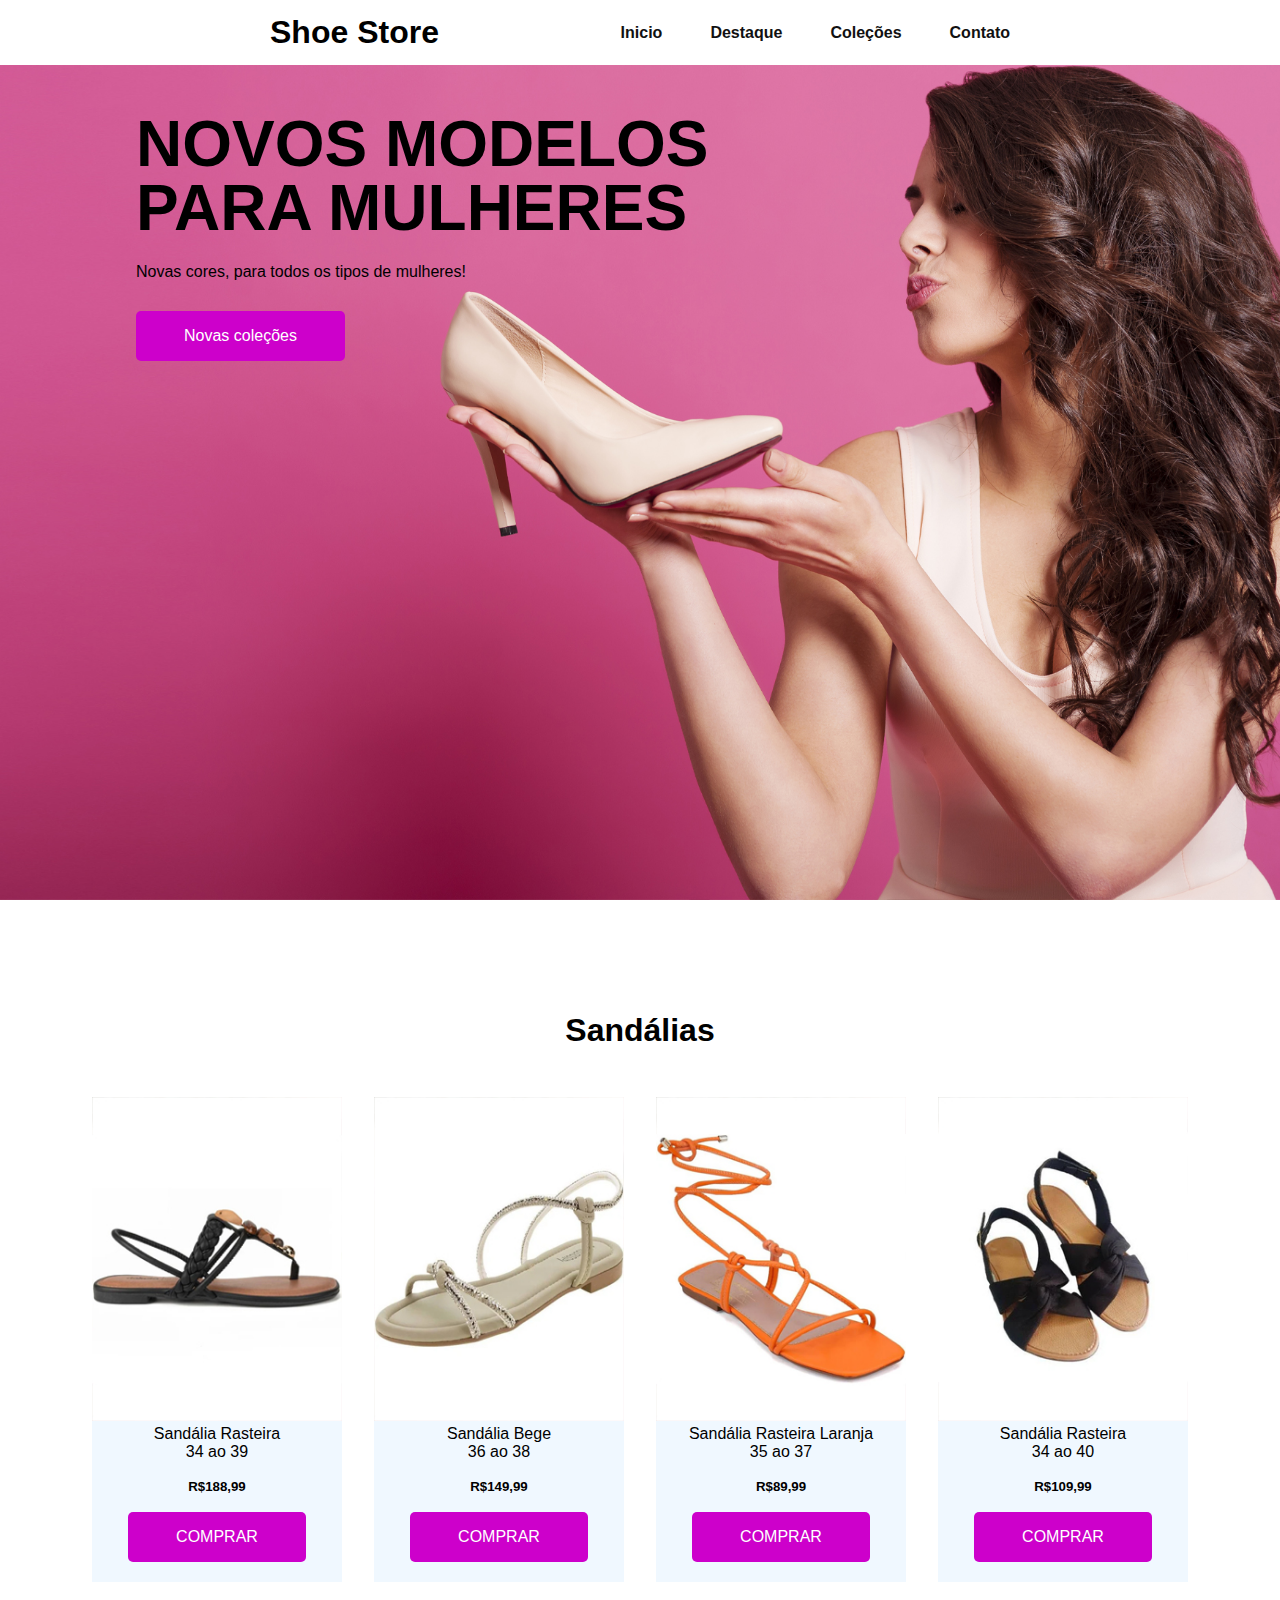
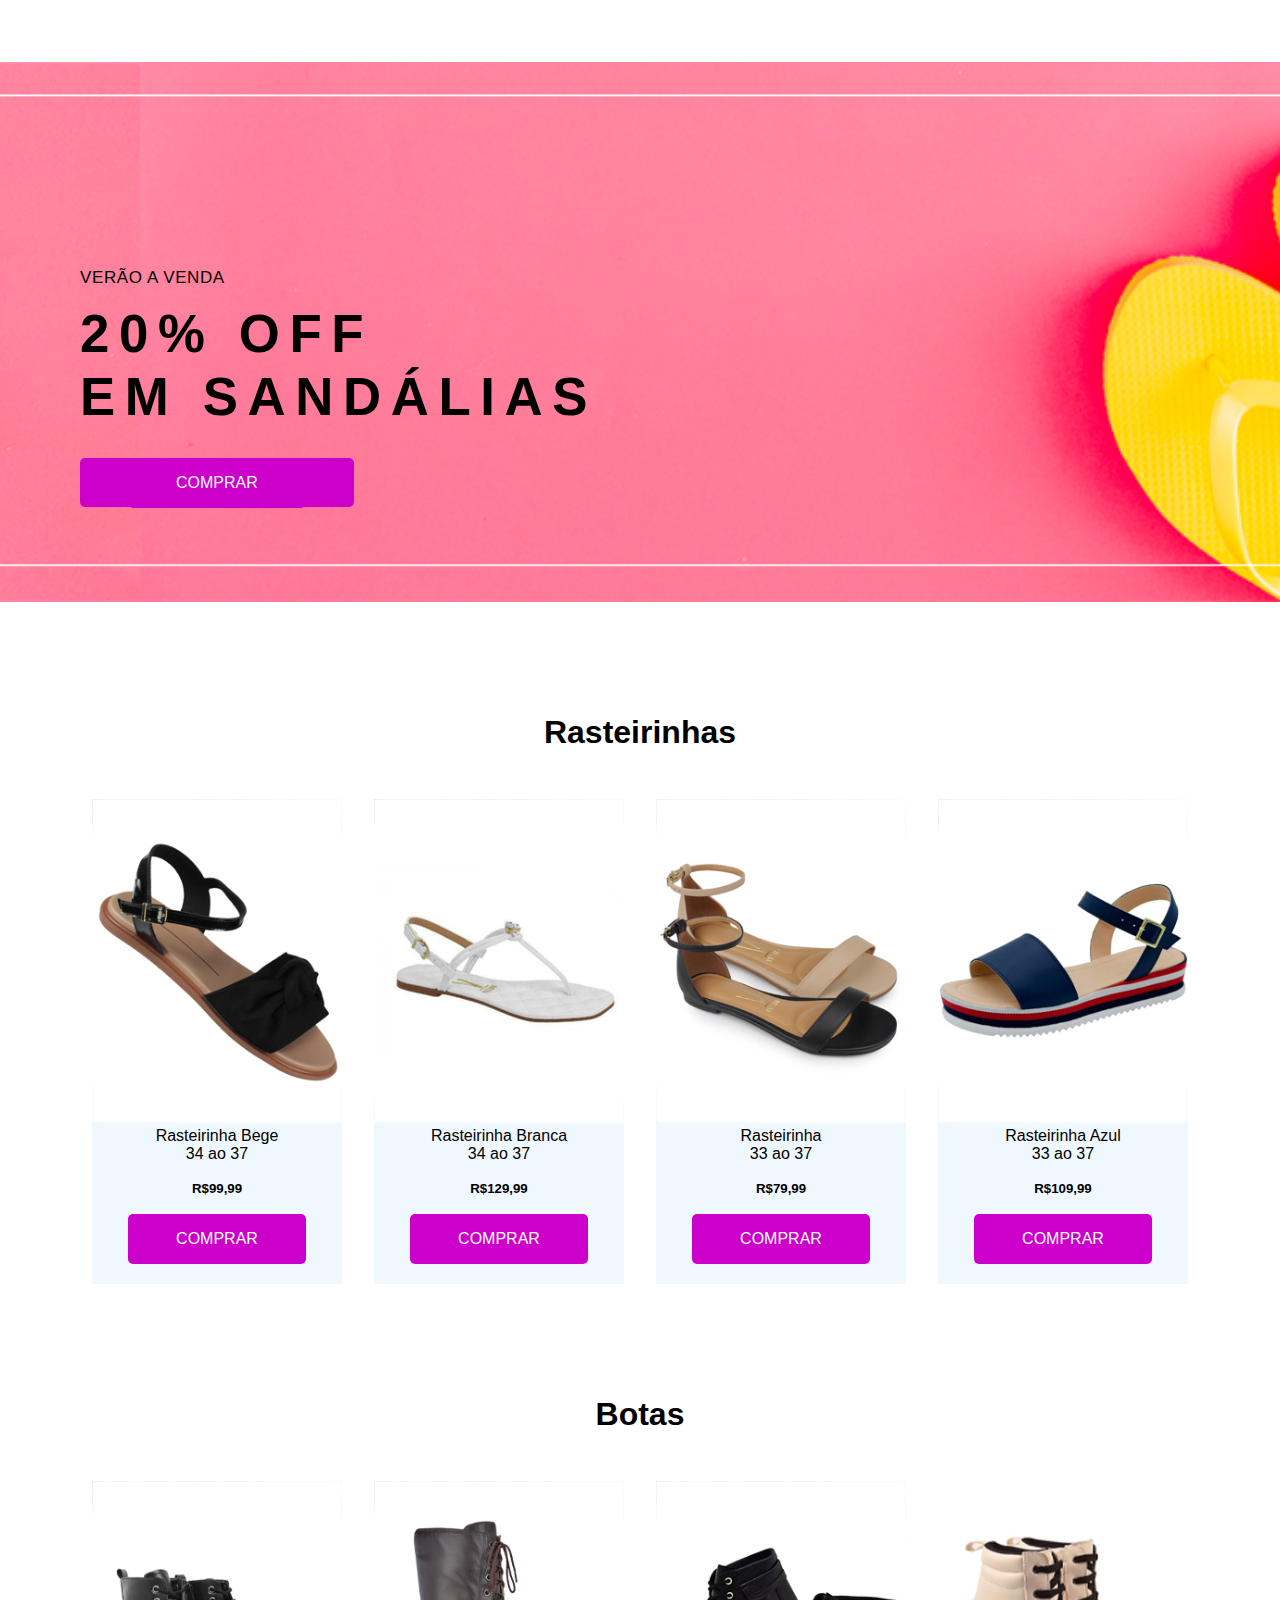
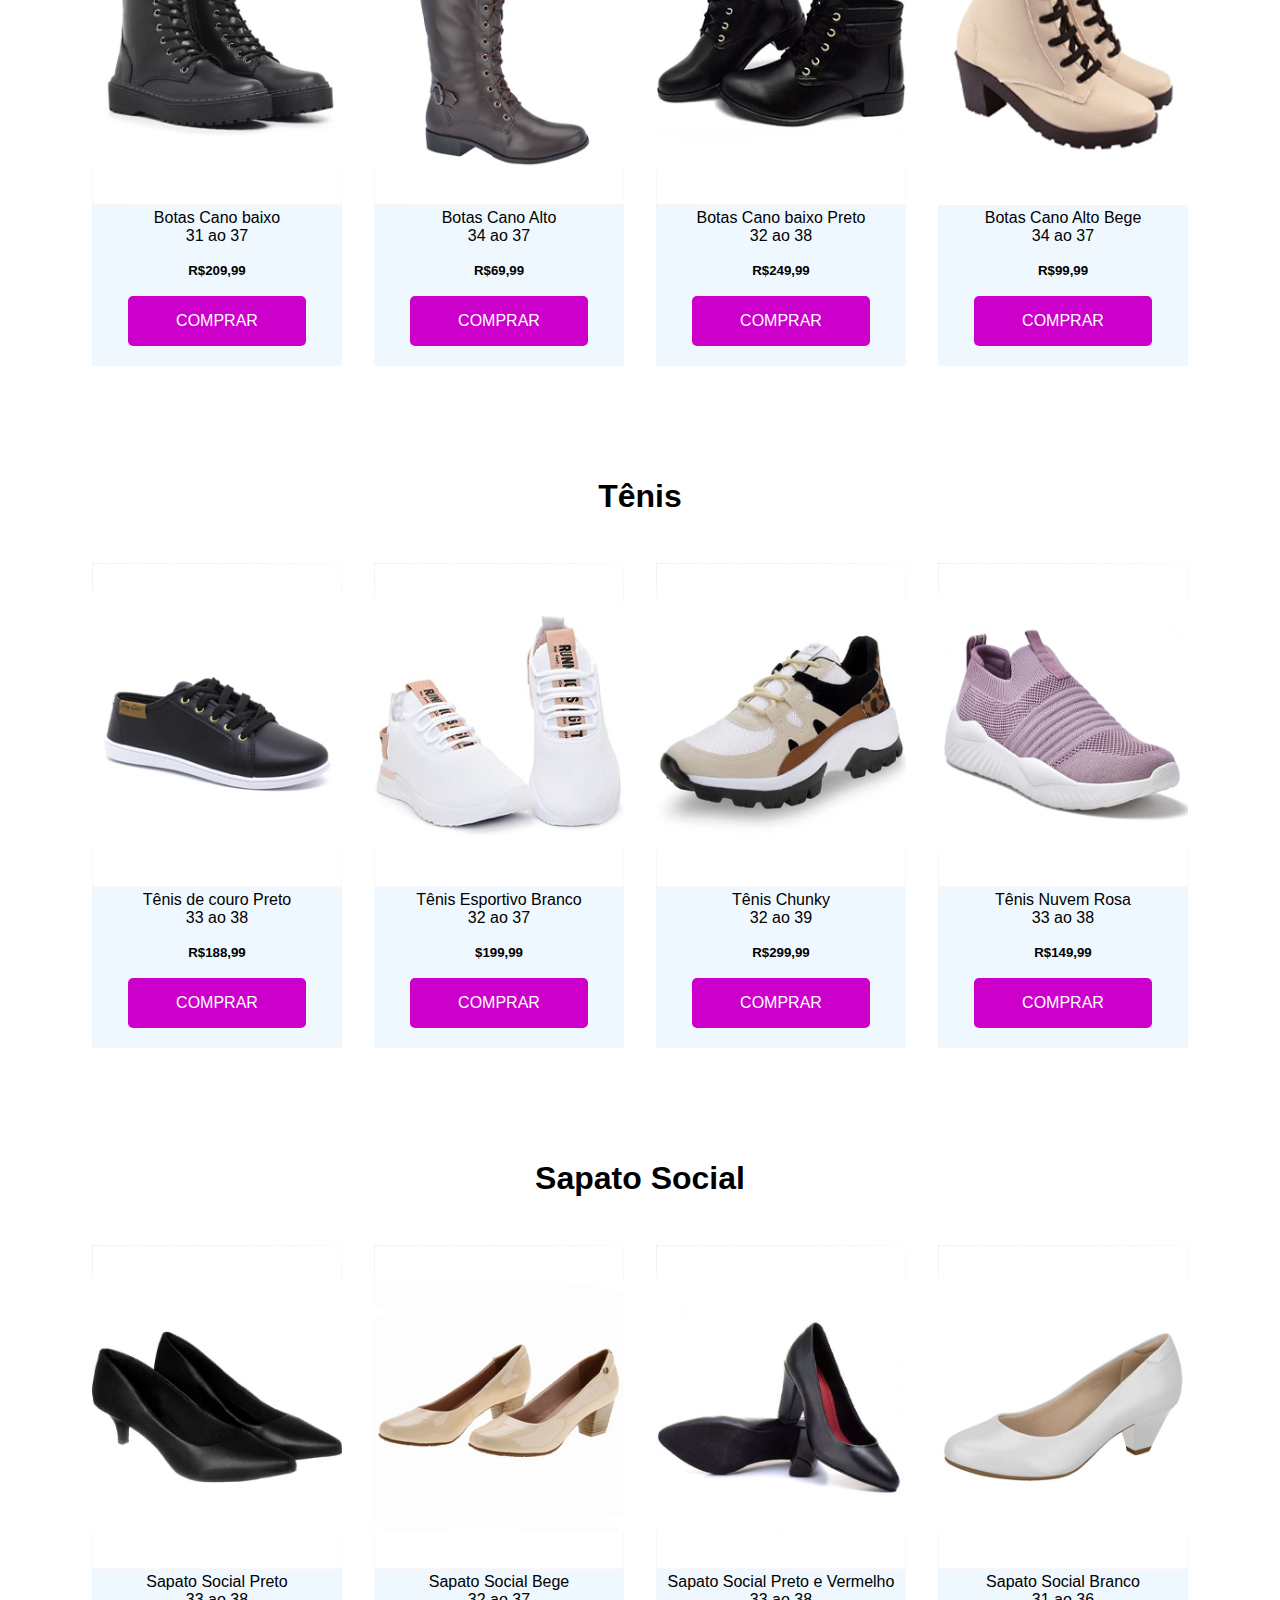
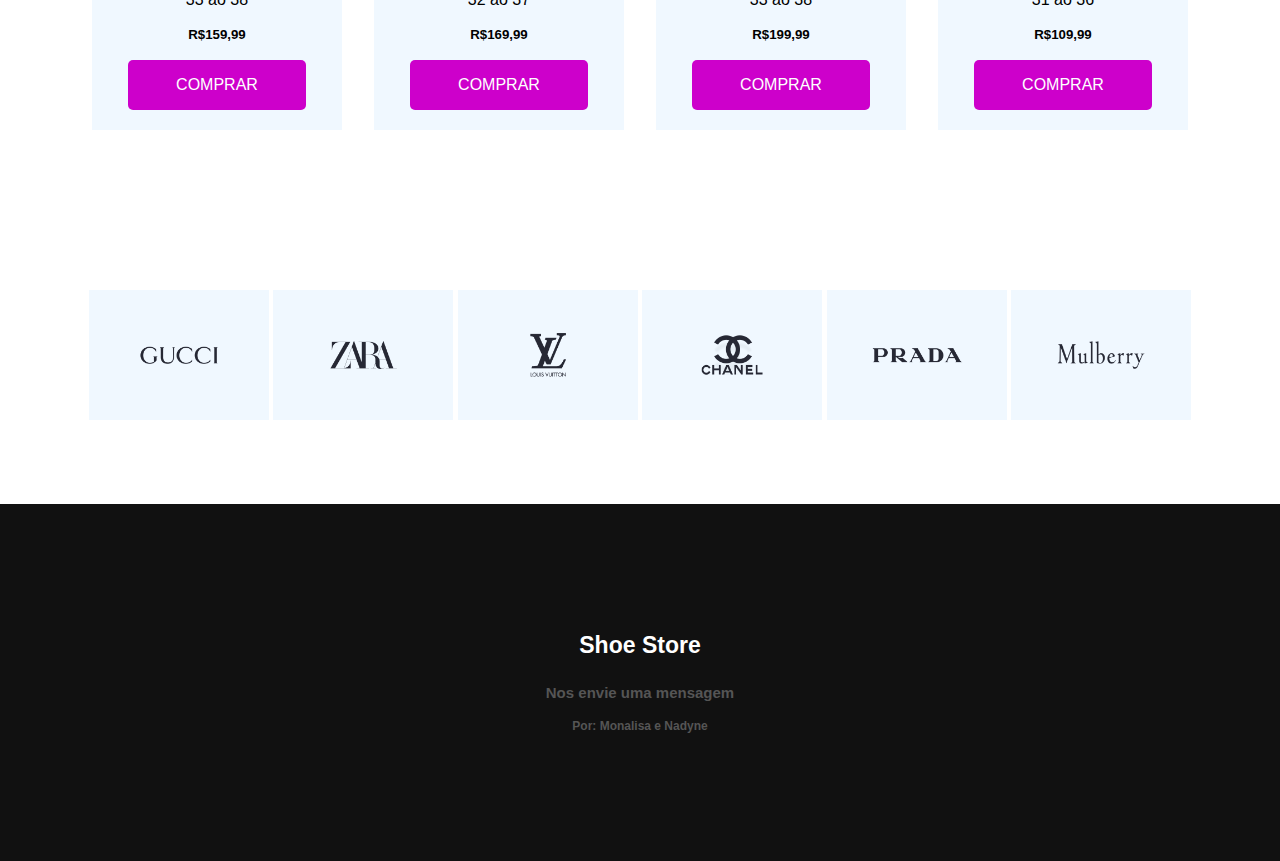
<file: index.html>
<!DOCTYPE html>
<html lang="en">
<head>
    <meta charset="UTF-8">
    <meta http-equiv="X-UA-Compatible" content="IE=edge">
    <meta name="viewport" content="width=device-width, initial-scale=1.0">
    <link rel="stylesheet" href="style.css">
    <title>Shoe Store</title>
</head>
<body>
    
    <div class="background">
        <header>
            <div class="logo">
                <h1>Shoe Store</h1>
            </div><!--logo-->

            <div class="cabeçalho-link">
                <li>
                    <a href="#inicio">Inicio</a>
                </li>
                <li>
                    <a href="#cta">Destaque</a>
                </li>
                <li>
                    <div class="dropdown">
                        <span class="colecao-spn">Coleções</span>
                        <div class="dropdown-content">
                            <ul>
                                <li><a href="#sandalias">Sandálias</a></li>
                                <li><a href="#rasteirinhas">Rasteirinhas</a></li>
                                <li><a href="#botas">Botas</a></li>
                                <li><a href="#tenis">Tênis</a></li>
                                <li><a href="#sapatoSocial">Sapato Social</a></li>
                            </ul>
                        </div>
                      </div>
                </li>
                <li>
                    <a target="_blank" href=" https://wa.me/553598645917?text=Oi!%20Gostaria%20de%20mais%20detalhes%20sobre%20os%20produtos!">Contato</a>
                </li>
            </div><!--cabeçalho-link--> 
        </header>

        <div id="inicio" class="Meio">
            <h1>NOVOS MODELOS</h1>
            <h1>PARA MULHERES</h1>
            <P>Novas cores, para todos os tipos de mulheres!</P>
            <button>Novas coleções</button>
        </div><!--Meio--> 
    </div><!--background-->


    <!---Sandálias--->
    <section id="sandalias">
        <h1>Sandálias</h1>
        <div class="Container-roupas">
            <div class="roupa">
                 <img src="img/roupa1.jpg" alt="">
                <p>Sandália Rasteira <br> 34 ao 39</p><br>
                <h5>R$188,99</h5><br>
                <a target="_blank" href=" https://wa.me/553598645917?text=Oi!%20Gostaria%20de%20comprar%20a%20Sandália%20Rasteira%2034%20ao%2039%20R$%20188,99"><span class="btn-primary">COMPRAR</span></a>
            </div>


           <div class="roupa">
            <img src="img/tren2.jpg" alt="">
           <p> <p>Sandália Bege<br> 36 ao 38</p><br></p>
           <h5>R$149,99</h5><br>
           <a target="_blank" href=" https://wa.me/553598645917?text=Oi!%20Gostaria%20de%20comprar%20a%20Sandália%20bege%2036%20ao%2038%20R$%20149,99"><span class="btn-primary">COMPRAR</span></a>
       </div>

       <div class="roupa">
        <img src="img/tren3.jpg" alt="">
        <p>Sandália Rasteira Laranja<br> 35 ao 37</p><br>
       <h5>R$89,99</h5><br>
       <a target="_blank" href=" https://wa.me/553598645917?text=Oi!%20Gostaria%20de%20comprar%20a%20Sandália%20Rasteira%20Laranja%2035%20ao%2037%20R$%2089,99"><span class="btn-primary">COMPRAR</span></a>
    </div>

   <div class="roupa">
     <img src="img/tren4.jpg" alt="">
     <p>Sandália Rasteira <br> 34 ao 40</p><br>
     <h5>R$109,99</h5><br>
     <a target="_blank" href=" https://wa.me/553598645917?text=Oi!%20Gostaria%20de%20comprar%20a%20Sandália%20Rasteira%2034%20ao%2040%20R$%20109,99"><span class="btn-primary">COMPRAR</span></a>
  </div>
 </div>
    </section>


    <section id="cta" class="cta">
        <div class="text-cta">
            <h6>VERÃO A VENDA</h6>
            <h4>20% OFF<br>EM SANDÁLIAS</h4>
            <a target="_blank" href="#"><span class="btn-primary">COMPRAR</span></a>
        </div><!--text-cta-->
    </section><!--cta-->


 

<!--- Rasteirinhas-->

    <section id="rasteirinhas">
        <h1>Rasteirinhas</h1>
        <div class="Container-roupas">
            <div class="roupa">
                 <img src="img/roupa5.jpg" alt="">
                 <p>Rasteirinha Bege<br> 34 ao 37</p><br>
                 <h5>R$99,99</h5><br>
                <a target="_blank" href=" https://wa.me/553598645917?text=Oi!%20Gostaria%20de%20comprar%20a%20Rasteirinha%2034%20ao%2037%20R$%2099,99"><span class="btn-primary">COMPRAR</span></a>
            </div>


           <div class="roupa">
            <img src="img/roupa6.jpg" alt="">
            <p>Rasteirinha Branca<br> 34 ao 37</p><br>
            <h5>R$129,99</h5><br>
           <a target="_blank" href=" https://wa.me/553598645917?text=Oi!%20Gostaria%20de%20comprar%20Rasteirinha%20Branca%2034%20ao%2037%20R$%20129,99"><span class="btn-primary">COMPRAR</span></a>
       </div>

       <div class="roupa">
        <img src="img/roupa7.jpg" alt="">
        <p>Rasteirinha<br> 33 ao 37</p><br>
        <h5>R$79,99</h5><br>
       <a target="_blank" href=" https://wa.me/553598645917?text=Oi!%20Gostaria%20de%20comprar%20a%20Rasteirinha%2033%20ao%2037%20R$%2079,99"><span class="btn-primary">COMPRAR</span></a>
    </div>

   <div class="roupa">
     <img src="img/roupa8.jpg" alt="">
     <p>Rasteirinha Azul<br> 33 ao 37</p><br>
     <h5>R$109,99</h5><br>
    <a target="_blank" href=" https://wa.me/553598645917?text=Oi!%20Gostaria%20de%20comprar%20a%20Rasteira%20Azul%2033%20ao%2037%20R$%20109,99"><span class="btn-primary">COMPRAR</span></a>
  </div>
 </div>
    </section>

        <!----Botas--->

    <section id="botas">
        <h1>Botas</h1>
        <div class="Container-roupas">
            <div class="roupa">
                 <img src="img/bota1.jpg" alt="">
                 <p>Botas Cano baixo<br> 31 ao 37</p><br>
                 <h5>R$209,99</h5><br>
                <a target="_blank" href=" https://wa.me/553598645917?text=Oi!%20Gostaria%20de%20comprar%20a%20Botas%20Cano%20baixo%2031%20ao%2037%20R$%20209,99"><span class="btn-primary">COMPRAR</span></a>
            </div>


           <div class="roupa">
            <img src="img/bota2.jpg" alt="">
            <p>Botas Cano Alto<br> 34 ao 37</p><br>
            <h5>R$69,99</h5><br>
           <a target="_blank" href=" https://wa.me/553598645917?text=Oi!%20Gostaria%20de%20comprar%20a%20Bota0%20Alto%2034%20ao%2037%20R$%2069,99"><span class="btn-primary">COMPRAR</span></a>
       </div>

       <div class="roupa">
        <img src="img/bota3.jpg" alt="">
        <p>Botas Cano baixo Preto<br> 32 ao 38</p><br>
        <h5>R$249,99</h5><br>
       <a target="_blank" href=" https://wa.me/553598645917?text=Oi!%20Gostaria%20de%20comprar%20a%20Botas%20cano%20Preto%2032%20ao%2038%20R$%20249,99"><span class="btn-primary">COMPRAR</span></a>
    </div>

   <div class="roupa">
     <img src="img/bota4.jpg" alt="">
     <p>Botas Cano Alto Bege<br> 34 ao 37</p><br>
     <h5>R$99,99</h5><br>
    <a target="_blank" href=" https://wa.me/553598645917?text=Oi!%20Gostaria%20de%20comprar%20a%20Botas%20cano%20alto%20Bege%2034%20ao%2037%20R4%2099,99"><span class="btn-primary">COMPRAR</span></a>
  </div>
 </div>
    </section>

        <!---Tênis--->

    <section id="tenis">
        <h1>Tênis</h1>
        <div class="Container-roupas">
            <div class="roupa">
                 <img src="img/tenis1.jpg" alt="">
                 <p>Tênis de couro Preto<br> 33 ao 38 </p><br>
                <h5>R$188,99</h5><br>
                <a target="_blank" href=" https://wa.me/553598645917?text=Oi!%20Gostaria%20de%20comprar%20o%20Tênis%20de%20couro%20Preto%2033%20ao%2038%20R$%20188,99"><span class="btn-primary">COMPRAR</span></a>
            </div>


           <div class="roupa">
            <img src="img/tenis2.jpg" alt="">
            <p>Tênis Esportivo Branco<br> 32 ao 37 </p><br>
           <h5>$199,99</h5><br>
           <a target="_blank" href=" https://wa.me/553598645917?text=Oi!%20Gostaria%20de%20comprar%20o%20Tênis%20esportivo%20branco%2032%20ao%2037%20R$%20199,99"><span class="btn-primary">COMPRAR</span></a>
       </div>

       <div class="roupa">
        <img src="img/tenis3.jpg" alt="">
       <p>Tênis Chunky<br> 32 ao 39 </p><br>
       <h5>R$299,99</h5><br>
       <a target="_blank" href=" https://wa.me/553598645917?text=Oi!%20Gostaria%20de%20comprar%20o%20Tênis%20Chunky%2032%20ao%2039%20R$%20299,99"><span class="btn-primary">COMPRAR</span></a>
    </div>

   <div class="roupa">
     <img src="img/tenis4.jpg" alt="">
    <p>Tênis Nuvem Rosa<br> 33 ao 38 </p><br>
    <h5>R$149,99</h5> <br>
    <a target="_blank" href=" https://wa.me/553598645917?text=Oi!%20Gostaria%20de%20comprar%20o%20Tênis%20Nuvem%20Rosa%2033%20ao%2038%20R$%20149,99"><span class="btn-primary">COMPRAR</span></a>
  </div>
 </div>
    </section>

<!----- Sapato Social ---->

    <section id="sapatoSocial">
        <h1>Sapato Social</h1>
        <div class="Container-roupas">
            <div class="roupa">
                 <img src="img/social1.jpg">
                <p>Sapato Social Preto<br> 33 ao 38 </p><br>
                <h5>R$159,99</h5><br>
                <a target="_blank" href=" https://wa.me/553598645917?text=Oi!%20Gostaria%20de%20comprar%20o%20Sapato%20Social%20Preto%2033%20ao%2038%20R$%20159,99"><span class="btn-primary">COMPRAR</span></a>
            </div>


           <div class="roupa">
            <img src="img/social2.jpg" alt="">
            <p>Sapato Social Bege<br> 32 ao 37 </p><br>
            <h5>R$169,99</h5><br>
            <a target="_blank" href=" https://wa.me/553598645917?text=Oi!%20Gostaria%20de%20comprar%20o%20Sapato%20Social%20Bege%2032%20ao%2037%20R$%20169,99"><span class="btn-primary">COMPRAR</span></a>
       </div>

       <div class="roupa">
        <img src="img/social3.jpg" alt="">
        <p>Sapato Social Preto e Vermelho<br> 33 ao 38 </p><br>
        <h5>R$199,99</h5><br>
        <a target="_blank" href=" https://wa.me/553598645917?text=Oi!%20Gostaria%20de%20comprar%20o%20Sapato%20Social%20Preto%20e%20Vermelho%2033%20ao%2038%20R$%20199,99"><span class="btn-primary">COMPRAR</span></a>
    </div>

   <div class="roupa">
     <img src="img/social4.jpg" alt="">
     <p>Sapato Social Branco<br> 31 ao 36 </p><br>
     <h5>R$109,99</h5><br>
     <a target="_blank" href=" https://wa.me/553598645917?text=Oi!%20Gostaria%20de%20comprar%20o%20Sapato%20Social%20Branco%2031%20ao%2036%20R$%20109,99"><span class="btn-primary">COMPRAR</span></a>
  </div>
 </div>
    </section>



    <div class="Marcas">
        <img src="img/brand1.png" alt="Marca">
        <img src="img/brand2.png" alt="Marca">
        <img src="img/brand3.png" alt="Marca">
        <img src="img/brand4.png" alt="Marca">
        <img src="img/brand5.png" alt="Marca">
        <img src="img/brand6.png" alt="Marca">
    </div><!--Marcas-->

    <section class="Contato" id="Contato">
		<div class="meio-contato">
			<h3>Shoe Store</h3>
			<h5>Nos envie uma mensagem</h5><br>
            <p>Por: Monalisa e Nadyne</p>
		</div>

	</section>
</body>
</html>
</file>
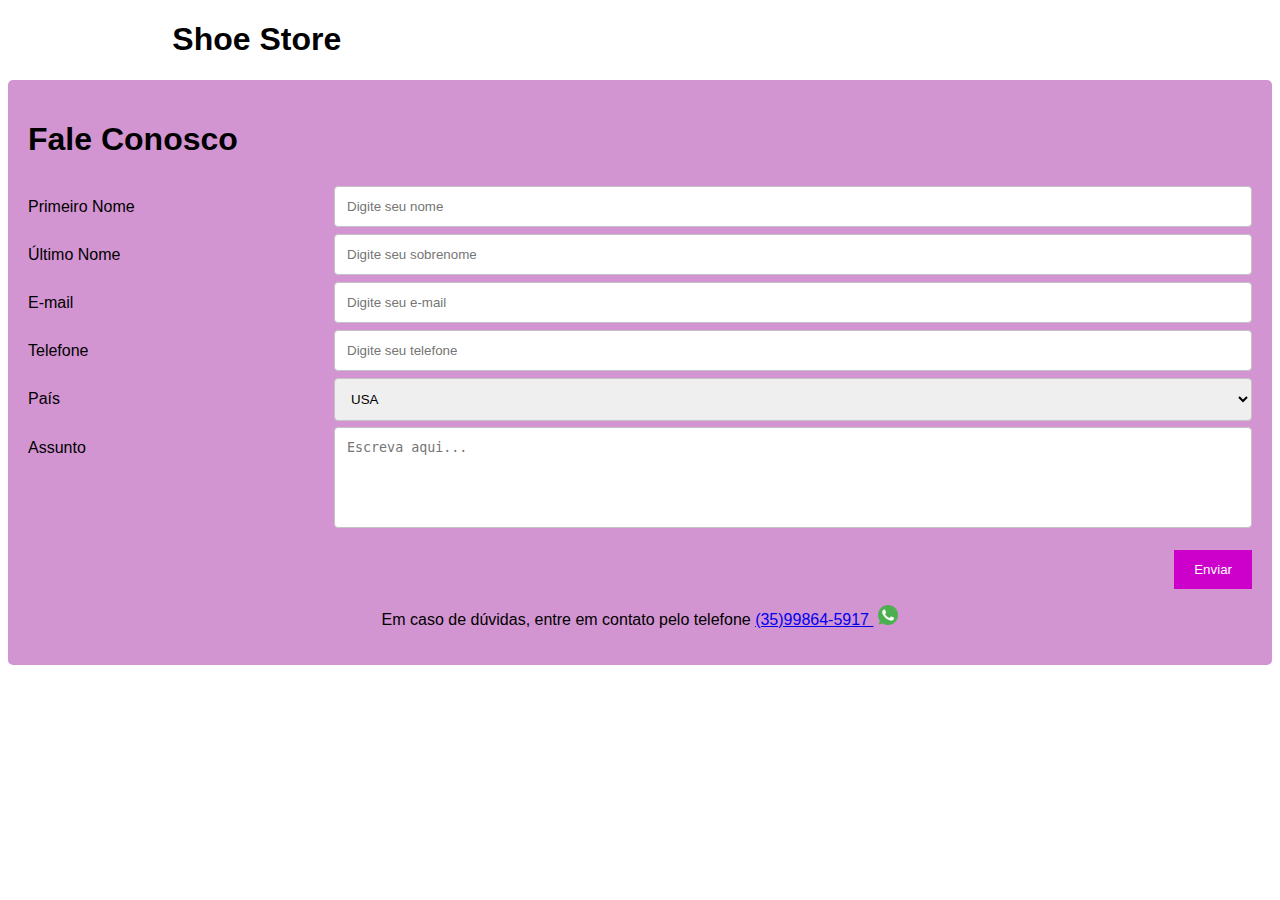
<file: forms.html>
<!DOCTYPE html>
<html lang="pt-BR">

<head>
    <meta charset="UTF-8">
    <meta http-equiv="X-UA-Compatible" content="IE=edge">
    <meta name="viewport" content="width=device-width, initial-scale=1.0">
    <link rel="stylesheet" href="forms.css">
    <title>Fale Conosco</title>
</head>
<body>

    <div class="logo">
        <h1>Shoe Store</h1>
    </div><!--logo-->

    <div class="container">
        <header>
            <h1>Fale Conosco</h1>
        </header>
        <form action="">
            <div class="row">
                <div class="col-25">
                    <label for="fname">Primeiro Nome</label>
                </div>
                <div class="col-75">
                    <input type="text" name="firstname" id="fname" required="true" placeholder="Digite seu nome">
                </div>
            </div>
            <div class="row">
                <div class="col-25">
                    <label for="lastname">Último Nome</label>
                </div>
                <div class="col-75">
                    <input type="text" name="lname" id="lastname" required="true" placeholder="Digite seu sobrenome">
                </div>
            </div>
            <div class="row">
                <div class="col-25">
                    <label for="lastname">E-mail</label>
                </div>
                <div class="col-75">
                    <input type="email" name="lname" id="lastname" required="true" placeholder="Digite seu e-mail">
                </div>
            </div>
            <div class="row">
                <div class="col-25">
                    <label for="fname">Telefone</label>
                </div>
                <div class="col-75">
                    <input type="text" name="firstname" id="fname" required="true" placeholder="Digite seu telefone">
                </div>
            </div>
            <div class="row">
                <div class="col-25">
                    <label for="lastname">País</label>
                </div>
                <div class="col-75">
                    <select País="país">
                        <option value="">USA</option>
                        <option value="">BRAZIL</option>
                        <option value="">SPAIN</option>
                        <option value="">PORTUGAL</option>
                    </select>
                </div>
            </div>
            <div class="row">
                <div class="col-25">
                    <label for="lastname">Assunto</label>
                </div>
                <div class="col-75">
                    <textarea id="assunto" name="assunto" rows="5" cols="33" placeholder="Escreva aqui..."></textarea>
                </div>
            </div>
            <br>
            <div class="row">
                <div class="col-75"></div>
                <input type="submit" value="Enviar">
            </div>
        </form>
                <footer>
                    <p>Em caso de dúvidas, entre em contato pelo telefone
                        <a href="tel+5535998645917"> (35)99864-5917 </a> 
                        <img class="social" src="img/whatsapp.png" alt="">
                    </p>
                </footer>
    </div>
</body>

</html>
</file>
<file: style.css>
:root {
    ---primary-color:#cd00cb;
}

*{
    margin: 0;
    padding: 0;
    box-sizing: border-box;
    font-family: 'Open Sans', sans-serif;
    text-decoration: none;
    list-style: none;
    
}

html {
    scroll-behavior: smooth;
    overflow-y: scroll;
}

.background{
    background-image: url(img/background.jpg);
    background-repeat: no-repeat;
    background-size: cover;
    background-position: center top;
    width: 100%;
    max-width: 100%;
    height: 100vh;
}

header{
    display: flex;
    justify-content: space-around;
    padding-top: 1rem;
    align-items: center;
    text-align: center;
    width: 100%;
    top: 0;
    right: 0;
    z-index: 1000;
    position: fixed;
    background: transparent;
    transition: all .35s ease;
    background-color: #fff;
    padding: 14px 14%;
}


.logo{
    font-weight: 500;
    font-size: 1rem;
}

.cabeçalho-link{
    display: flex;
    gap: 3rem;
}

.cabeçalho-link a{
    color: #111;
    font-weight: 700;
    transition: 0.3s;
}

.cabeçalho-link a:hover{
    color: var(---primary-color);
}

.icon span{
    font-size: 2rem;
    cursor: pointer;
    transition: 0.4s;
}

.icon span:hover{
    color: var(---primary-color);
}

.Meio{
    padding: 7rem 0 0 8.5rem;
    line-height: 4rem;
}

.Meio h1{
    font-size: 4rem;
    
}

.Meio button{
    background-color: var(---primary-color);
    padding: 1rem 3rem 1rem 3rem;
    border: none;
    border-radius: 5px;
    color: #fff;
   font-size: 1rem;
   cursor: pointer;
   transition: 0.3s;

}

.Meio button:hover{
      background-color: #111;
      transform: scaleY(1.2);
}

section{
    padding-top: 7rem;
}

section h1{
    align-items: center;
    text-align: center;
    font-size: 2rem;

}

.Container-card-1{
    display: flex;
    justify-content: center;
    flex-wrap: wrap;
    gap: 2rem;
    padding-top: 2rem;
   
}

.cards img{
    width: 450px;
    height: auto;
    transition: 0.35s ease;
    
}

.cards img:hover{
     transform: scale(0.9) translateY(-5px);
     cursor: pointer;
   
     
}

.cta{
    height: 60vh;
    width: 100%;
    background: url(../img/ffffc.png);
    background-size: cover;
    background-position: center;
    display: flex;
    align-items: center;
    margin-top: 5rem;
}

.text-cta{
    padding-left: 5rem;
}

.text-cta h6{
    font-size: 17px;
	font-weight: 500;
	letter-spacing: .6px;
	margin-bottom: 14px;

}

.text-cta h4{
    font-size: 3.3rem;
	line-height: 1.2;
	letter-spacing: .6rem;
	margin-bottom: 30px;
}

.text-cta a{
    background-color: var(---primary-color);
    padding: 1rem 3rem 1rem 3rem;
    border: none;
    border-radius: 5px;
    color: #fff;
   font-size: 1rem;
   cursor: pointer;
   transition: 0.3s;
}

.text-cta a:hover{
    background-color: #111;
      transform: scaleY(1.2);

}

.Container-roupas{
    display: flex;
    flex-wrap: wrap;
    justify-content: center;
    gap: 2rem;
    align-items: center;
    text-align: center;
    margin-top: 3rem;
    
}

.Container-roupas img:hover{
    transform: scale(0.9) translateY(-5px);
    cursor: pointer;
    transition: 0.3s;

}

.roupa img{
    width: 250px;
    height: auto;
}

.roupa{
    padding-bottom: 20px;
    background-color: aliceblue;
    color: #000;
}

.Marcas{
    margin-top: 10rem;
    cursor: pointer;
    align-items: center;
    text-align: center;
}

.Marcas img{
    width: 180px;
    height: auto;
    background-color: aliceblue;
}

#Contato{
    display: flex;
    gap: 5rem;
    justify-content: space-around;
    background-color: #111;
    padding: 8rem;
    margin-top: 5rem;
    display: grid;
	grid-template-columns: repeat(auto-fit, minmax(200px, auto));
    text-align: center;
}

.meio-contato h3{
    color: #fff;
    font-size: 23px;
    margin-bottom: 1.6rem;
}

.meio-contato h5{
    font-size: 15px;
    font-weight: 600;
    color: #555;
    text-align: center;
}

.meio-contato p{
    font-size: 12px;
    font-weight: 600;
    text-align: center;
    color: #555;
}

.meio-contato li{
    margin-bottom: 15px;
}

.meio-contato li a{
    display: block;
    color: #555;
    font-weight: 600;
    transition: all .35s ease;
}

.last-text{
    text-align: center;
    background-color: #555;
    color: #fff;
}

.dropdown {
    transition: all 0.3s ease 0s;
    cursor: pointer;
    position: relative;
    display: inline-block;
    transition: 0.4s;
  }
  
  .dropdown-content {
    display: none;
    position: absolute;
    background-color: #f9f9f9;
    min-width: 160px;
    box-shadow: 0px 8px 16px 0px rgba(0,0,0,0.2);
    padding: 12px 16px;
    z-index: 1;
  }
  
  .dropdown:hover .dropdown-content {
    display: block;
  }

.colecao-spn {
    color: rgb(17, 17, 17);
    font-weight: 700;
    transition: 0.4s;
  }

  .colecao-spn:hover {
    color: var(---primary-color);
  }

  .colection-list {
    margin-bottom: 5px;
  }

  .dropdown .dropdown-content ul li {
    border-bottom: 1px solid rgb(180, 180, 180);
    margin: 0 0 10px;
    padding: 5px;
  }

.btn-primary {
    background-color: var(---primary-color);
    padding: 1rem 3rem 1rem 3rem;
    border: none;
    border-radius: 5px;
    color: #fff;
    font-size: 1rem;
    cursor: pointer;
    transition: 0.3s;
    display: inline-flex;
}

.btn-primary:hover {
    background-color: #111;
}
</file>
<file: forms.css>
* {
    box-sizing: border-box;
}

input[type=text], input[type=email], select, textarea{
    width: 100%;
    padding: 12px;
    border: 1px solid #c5c3c3;
    border-radius: 4px;
    resize: none;
}

input[type=submit] {
    float: right;
    padding: 12px 20px;
    border: none;
    background-color: #cd00cb;
    color: rgb(255, 255, 255);
    cursor: pointer;
}

input[type=submit]:hover{
    background-color: rgba(230, 115, 214, 0.776);
    display: inline-block;
}

label {
    padding: 12px 12px 12px 0;
    display: inline-block;
}

.container {
    background-color: #d394d2;
    padding: 20px;
    font-family: 'Open Sans', sans-serif;
    border-radius: 5px;
    width: 100%;
}

.col-25{
    float: left;
    width: 25%;
    margin-top: 6px;
}

.col-75{
    float: left;
    width: 75%;
    margin-top: 6px;
}

.row::after{
    content: "";
    display: table;
    clear: both;
}

footer {
    text-align: center;
}

.logo {
    font-weight: 500;
    font-size: 1rem;
    margin-left: 13%;
    font-family: 'Open Sans', sans-serif;
}

.social {
    width: 20px;
    margin-left: 5px;
}
</file>
